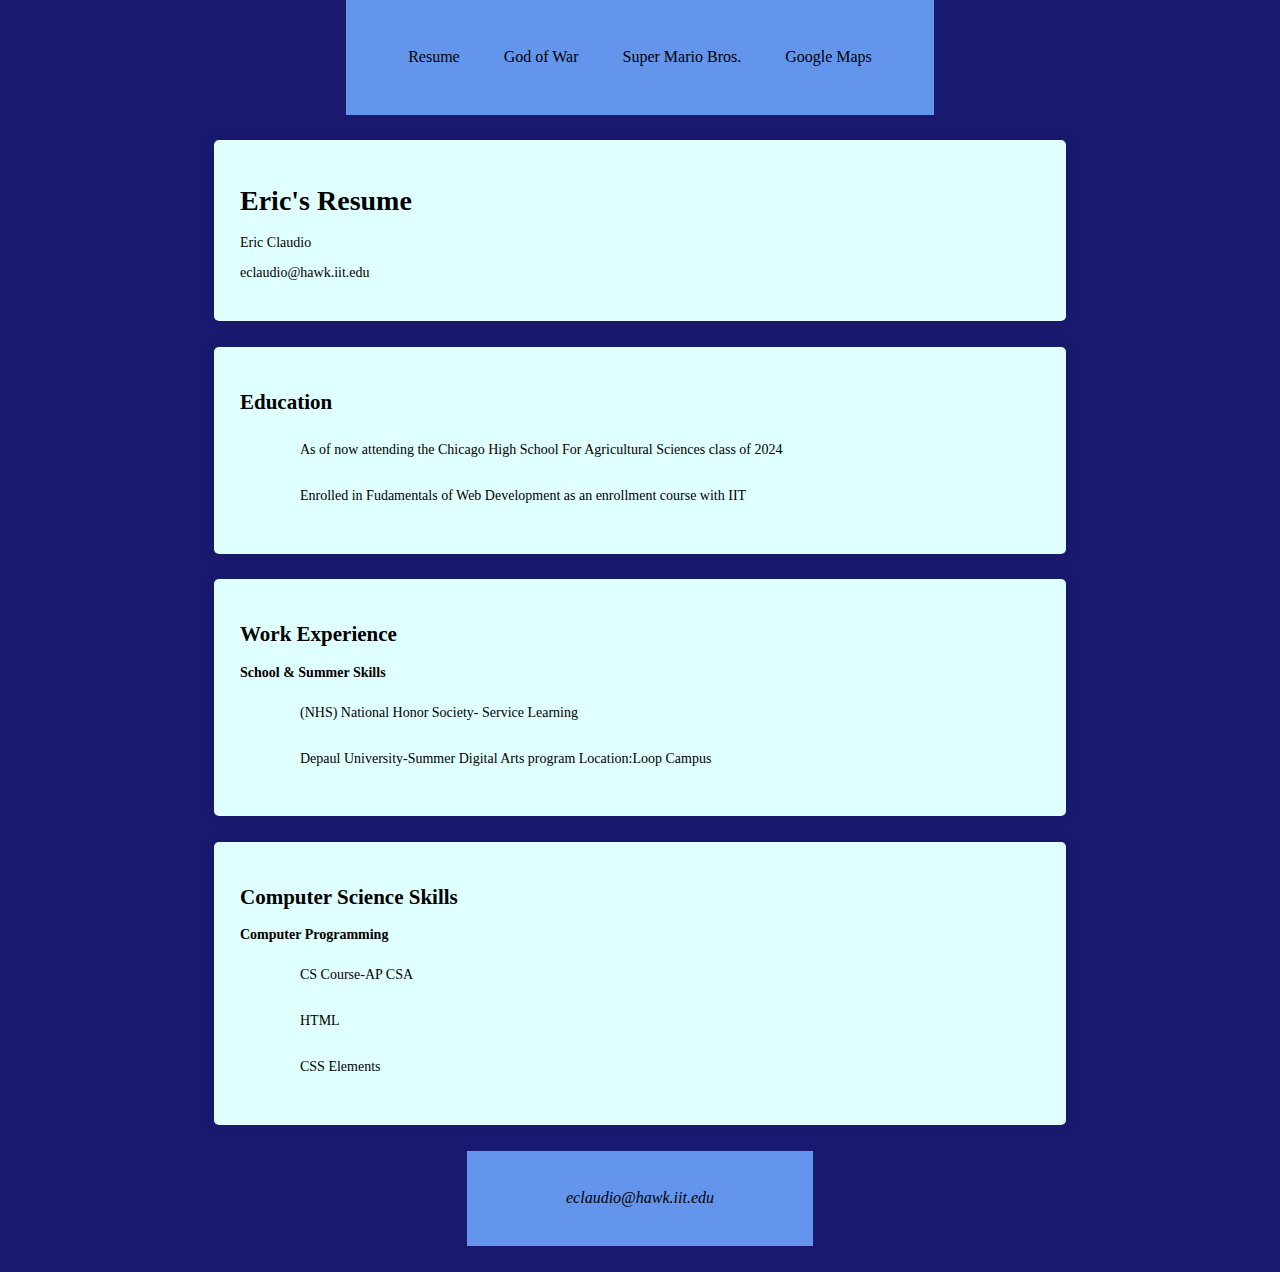
<file: index.html>
<!DOCTYPE html>
<html lang="en">

 <head>
   <meta charset="UTF-8">
   <title>Eric Claudio's Resume</title>
   <link rel="stylesheet" href="css/normalize.css">
   <link rel="stylesheet" href="css/style.css">
   <script src="js/script.js"></script>
 </head>
 <body>
 <header>
   <a href="index.html">Resume</a>
   <a href="page2.html">God of War</a>
   <a href="page3.html">Super Mario Bros.</a>
   <a href="g_maps.html">Google Maps</a>
 </header>

 <section>
   <h1>Eric's Resume</h1>
     <p>Eric Claudio</p>
     <p>eclaudio@hawk.iit.edu</p>
 </section>
    
 <section>
   <h2>Education</h2>
   <ul>
     <li>As of now attending the Chicago High School For Agricultural Sciences class of 2024</li>
     <li>Enrolled in Fudamentals of Web Development as an enrollment course with IIT</li>
     </ul>
 </section>

 <section>
   <h2>Work Experience</h2>
   <p class="subheading">School & Summer Skills</p>
   <ul>
     <li>(NHS) National Honor Society- Service Learning</li>
     <li>Depaul University-Summer Digital Arts program Location:Loop Campus</li>
   </ul>
 </section>

 <section>
   <h2>Computer Science Skills</h2>
   <p class="subheading">Computer Programming</p>
   <ul>
     <li>CS Course-AP CSA</li>
     <li>HTML</li>
     <li>CSS Elements</li>
   </ul>
 </section>

    <footer>
     <p><a href="mailto:eclaudio@hawk.iit.edu"><em>eclaudio@hawk.iit.edu</em></a></p>
    </footer>
  </body>

</html>
</file>
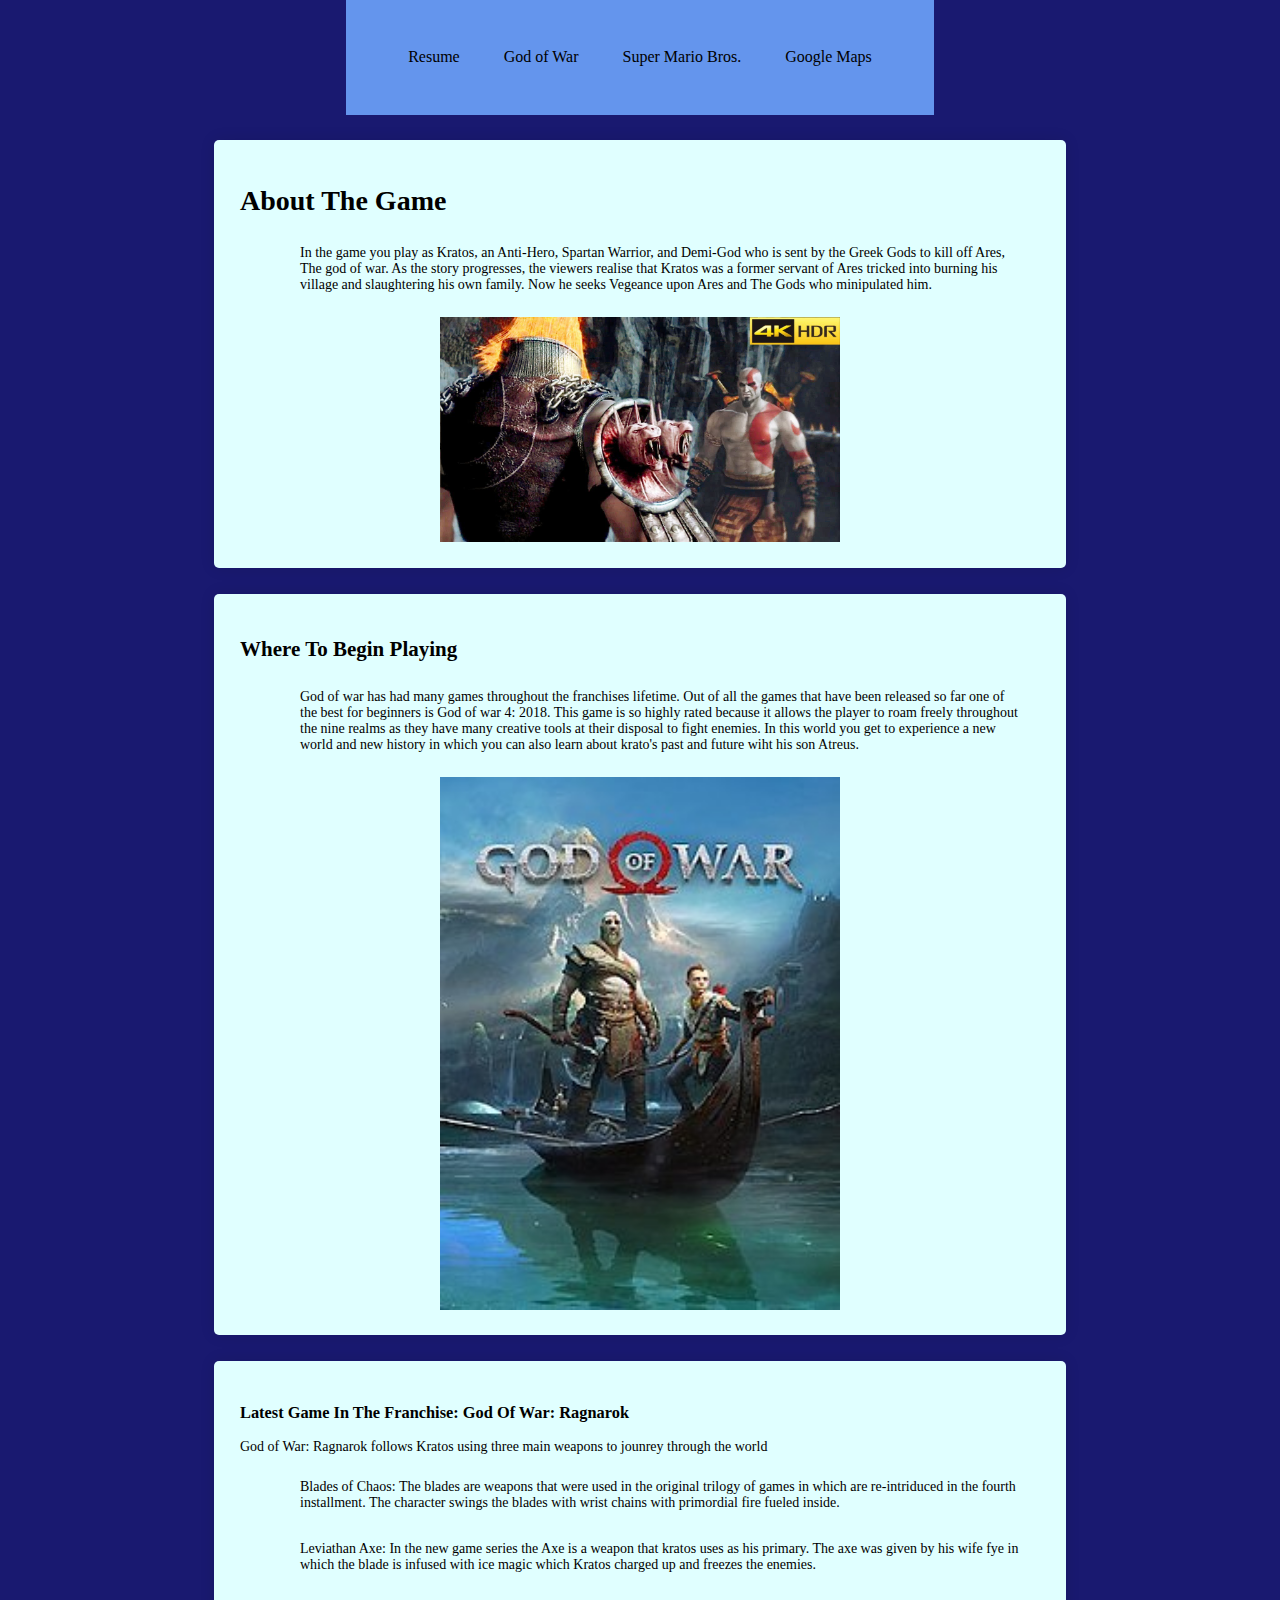
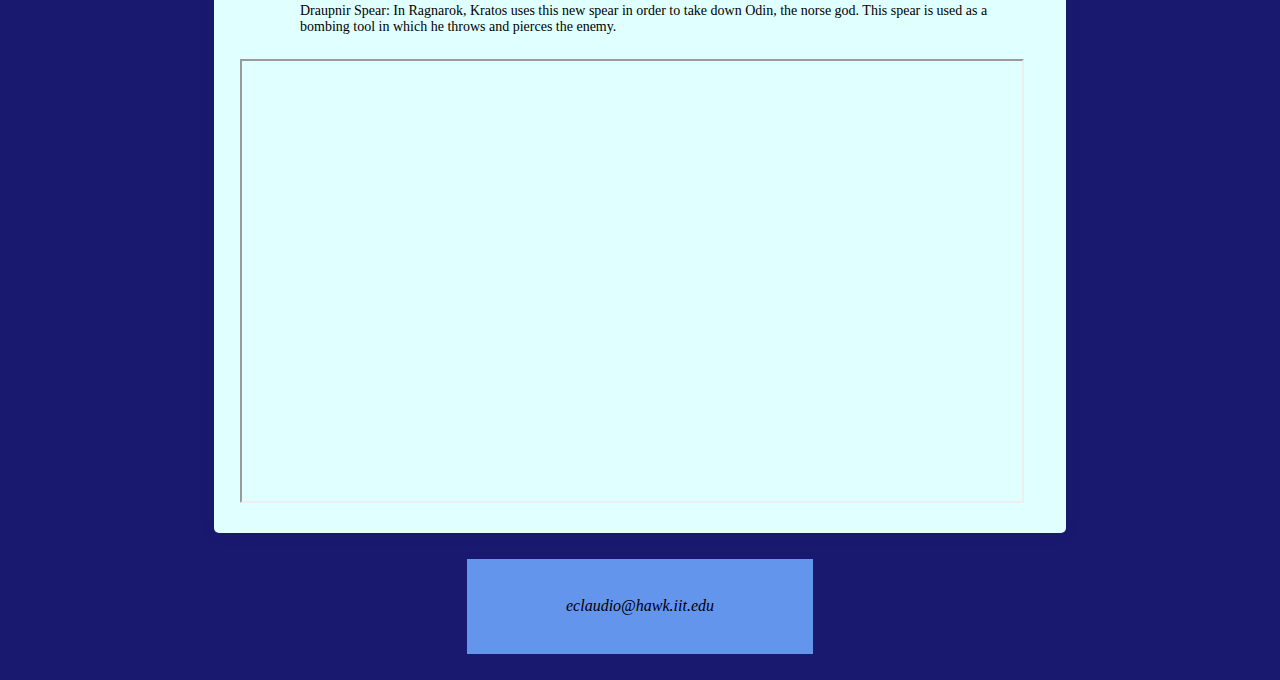
<file: page2.html>
<!DOCTYPE html>
<html lang="en">

 <head>
   <meta charset="UTF-8">
   <title>God of War</title>
   <link rel="stylesheet" href="css/normalize.css">
   <link rel="stylesheet" href="css/style.css">
   <script src="js/script.js"></script>
 </head>
 <body>
 <header>
   <a href="index.html">Resume</a>
   <a href="page2.html">God of War</a>
   <a href="page3.html">Super Mario Bros.</a>
   <a href="g_maps.html">Google Maps</a>
 </header>
  
 <section class="God Of War Franchise">
   <h1>About The Game</h1>
   <ul>
   <li>In the game you play as Kratos, an Anti-Hero, Spartan Warrior, and Demi-God who is sent by the Greek Gods to kill off Ares, The god of war. As the story progresses, the viewers realise that Kratos was a former servant of Ares tricked into burning his village and slaughtering his own family. Now he seeks Vegeance upon Ares and The Gods who minipulated him.   </li>
   </ul>  
   <img src="media/Ares-and-Kratos(1).jpg" alt="Ares and Kratos stand face to face ready for battle as they conversate on their situation and contract towards their servant and Lord status. Talking about the corruption and how the status of god of war is on the table if kratos can beat him.">
 </section>
  
 <section class="The Best Game">
   <h2>Where To Begin Playing</h2>
   <ul>
   <li> God of war has had many games throughout the franchises lifetime. Out of all the games that have been released so far one of the best for beginners is God of war 4: 2018. This game is so highly rated because it allows the player to roam freely throughout the nine realms as they have many creative tools at their disposal to fight enemies. In this world you get to experience a new world and new history in which you can also learn about krato's past and future wiht his son Atreus.</li>
   </ul> 
   <img src="media/God_of_War_4_cover.jpg" alt="Kratos and Atreus row down the lake of Midgard">
 </section>
 
 <section class="God Of War Ragnarok">
   <h3>Latest Game In The Franchise: God Of War: Ragnarok</h3>
   <p>God of War: Ragnarok follows Kratos using three main weapons to jounrey through the world<p>
   <ul> 
   <li>Blades of Chaos: The blades are weapons that were used in the original trilogy of games in which are re-intriduced in the fourth installment. The character swings the blades with wrist chains with primordial fire fueled inside.</li>
   <li>Leviathan Axe: In the new game series the Axe is a weapon that kratos uses as his primary. The axe was given by his wife fye in which the blade is infused with ice magic which Kratos charged up and freezes the enemies.</li>
   <li>Draupnir Spear: In Ragnarok, Kratos uses this new spear in order to take down Odin, the norse god. This spear is used as a bombing tool in which he throws and pierces the enemy.</li>
   </ul>
   <iframe width="780" height="440" src="https://www.youtube.com/embed/hfJ4Km46A-0?si=t1F_mAJt3CJL514L" title="Youtube video player: God of War| The nine Realms"></iframe>
 </section>

    <footer>
      <p><a href="mailto:eclaudio@hawk.iit.edu"><em>eclaudio@hawk.iit.edu</em></a></p>
    </footer>
  </body>

</html>
</file>
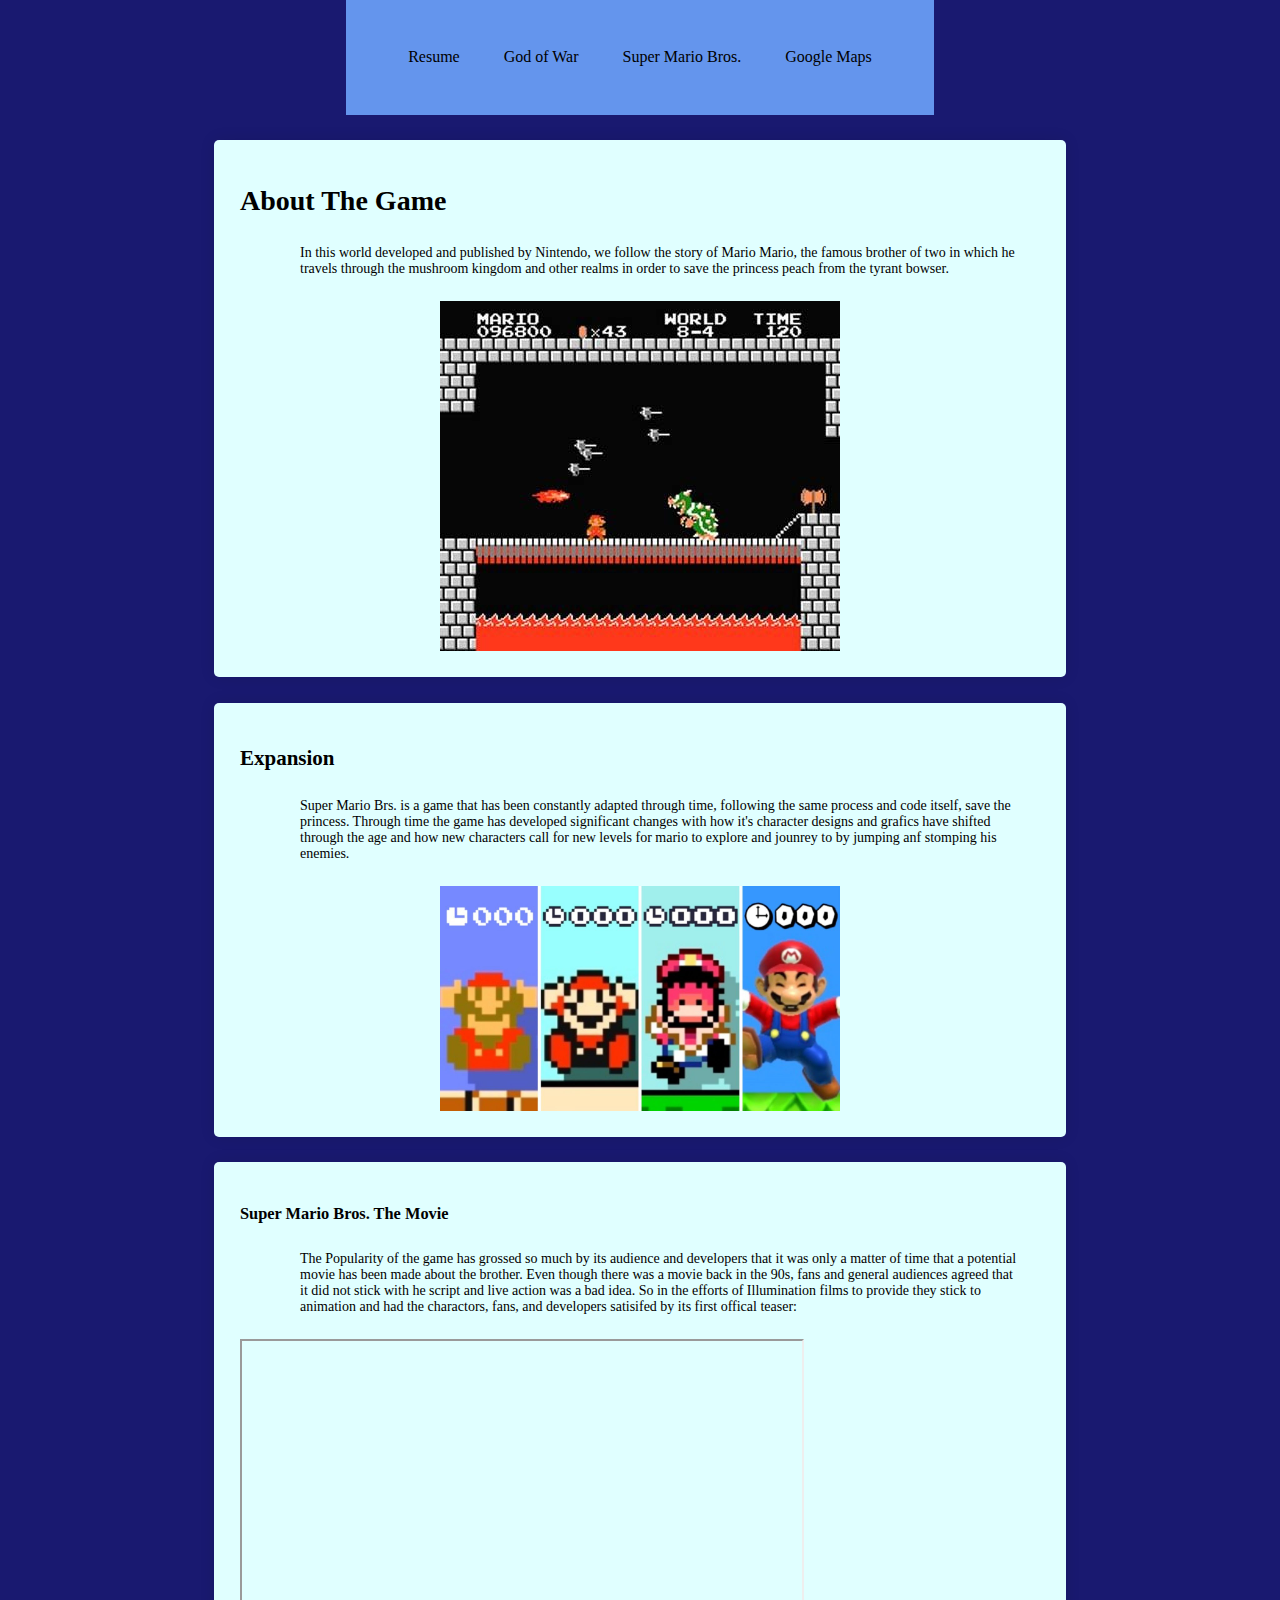
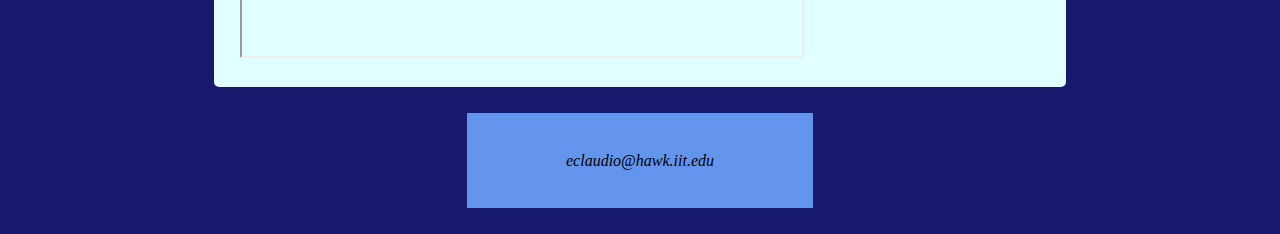
<file: page3.html>
<!DOCTYPE html>
<html lang="en">

 <head>
   <meta charset="UTF-8">
   <title>Super Mario Bros.</title>
   <link rel="stylesheet" href="css/normalize.css">
   <link rel="stylesheet" href="css/style.css">
   <script src="js/script.js"></script>
 </head>
 <body>
 <header>
   <a href="index.html">Resume</a>
   <a href="page2.html">God of War</a>
   <a href="page3.html">Super Mario Bros.</a>
   <a href="g_maps.html">Google Maps</a>
 </header>
 
 <section class="About Super Mario Bros.">
   <h1>About The Game</h1>
   <ul> 
   <li>In this world developed and published by Nintendo, we follow the story of Mario Mario, the famous brother of two in which he travels through the mushroom kingdom and other realms in order to save the princess peach from the tyrant bowser. </li>
   </ul> 
   <img src="media/mario-vs-bowser.jpg" alt="In this final battle we see Mario facing off with bowser to finally rescue the princess.">
 </section>
 
 <section class="Time-line of The Game">
  <h2>Expansion</h2>
  <ul>
  <li>Super Mario Brs. is a game that has been constantly adapted through time, following the same process and code itself, save the princess. Through time the game has developed significant changes with how it's character designs and grafics have shifted through the age and how new characters call for new levels for mario to explore and jounrey to by jumping anf stomping his enemies.</li>
  </ul>
  <img src="media/maxresdefault.jpg" alt="columns of how mario's design has changed throughout the ages.">
 </section>
 
 <section class="The Future In Theaters">
   <h3>Super Mario Bros. The Movie</h3>
   <ul>
   <li>The Popularity of the game has grossed so much by its audience and developers that it was only a matter of time that a potential movie has been made about the brother. Even though there was a movie back in the 90s, fans and general audiences agreed that it did not stick with he script and live action was a bad idea. So in the efforts of Illumination films to provide they stick to animation and had the charactors, fans, and developers satisifed by its first offical teaser:</li>
   </ul>
   <iframe width="560" height="315" src="https://www.youtube.com/embed/KydqdKKyGEk?si=RxUYlbeAYdb5Dg1U" title="Supermario Movie!"></iframe>
 </section>

    <footer>
      <p><a href="mailto:eclaudio@hawk.iit.edu"><em>eclaudio@hawk.iit.edu</em></a></p>
    </footer>
  </body>

</html>
</file>
<file: css/style.css>
body {
  background-color:#191970;
  font-family: Times New Roman;
}

header {
  text-align: center;
  color: #395e64;
  padding: 3%;
  background-color:#6495ED;
  width: 40%;
  display: block;
  margin-left: auto;
  margin-right: auto;
  justify-content: space-evenly;
  text-decoration: none;
  font-family: ¨Times New Roman¨;
  float: none;
}

a:link, a:visited {
  background-color: #6495ED;
  color: black;
  border: 2px blue;
  padding: 10px 20px;
  text-align: center;
  text-decoration: none;
  display: inline-block;
}

a:hover {
  color: #850b1f;
}

body {
  font-family: Georgia;
  margin-bottom: 2%;
}

ul, li {
  text-align: left;
  font-family: ¨Times New Roman¨;
  text-decoration: none;
  float: none;
 }

li{
  text-align: left;
  list-style-type: none;
  padding: 10px;
  margin: 10px;
}

section {
  padding: 2%;
  max-width: 800px;
  margin: 2% auto;
  background-color: #E0FFFF;
  border-radius: 5px;
  box-shadow: 0 0 15px rgba(0, 0, 0, 0.1);
}

.subheading {
  font-weight: bold;
  float: none;
}

.recipe {
  font-family: "Times New Roman";
}

footer {
  display: block;
  margin-left: auto;
  margin-right: auto;
  background-color:  #6495ED;
  width: 25%;
  padding: 1%;
  text-align: center;
}

img {
  display: block;
  margin-left: auto;
  margin-right: auto;
  width: 50%;
  float: none;
}

.center {
  text-align: center;
}

#map{
  width: 80%;
  height: 500px;
  border-radius: 25px;
  border-color: #FE5F55;
  border-width: thick;
  border-style: dotted;
  margin: 20px;
}
/* */

@media (min-width: 480px) {
Section{
	font-size: 14px;
}}
@media (max-width:320px) {
Section{
	font-size: 14px;
}}
</file>
